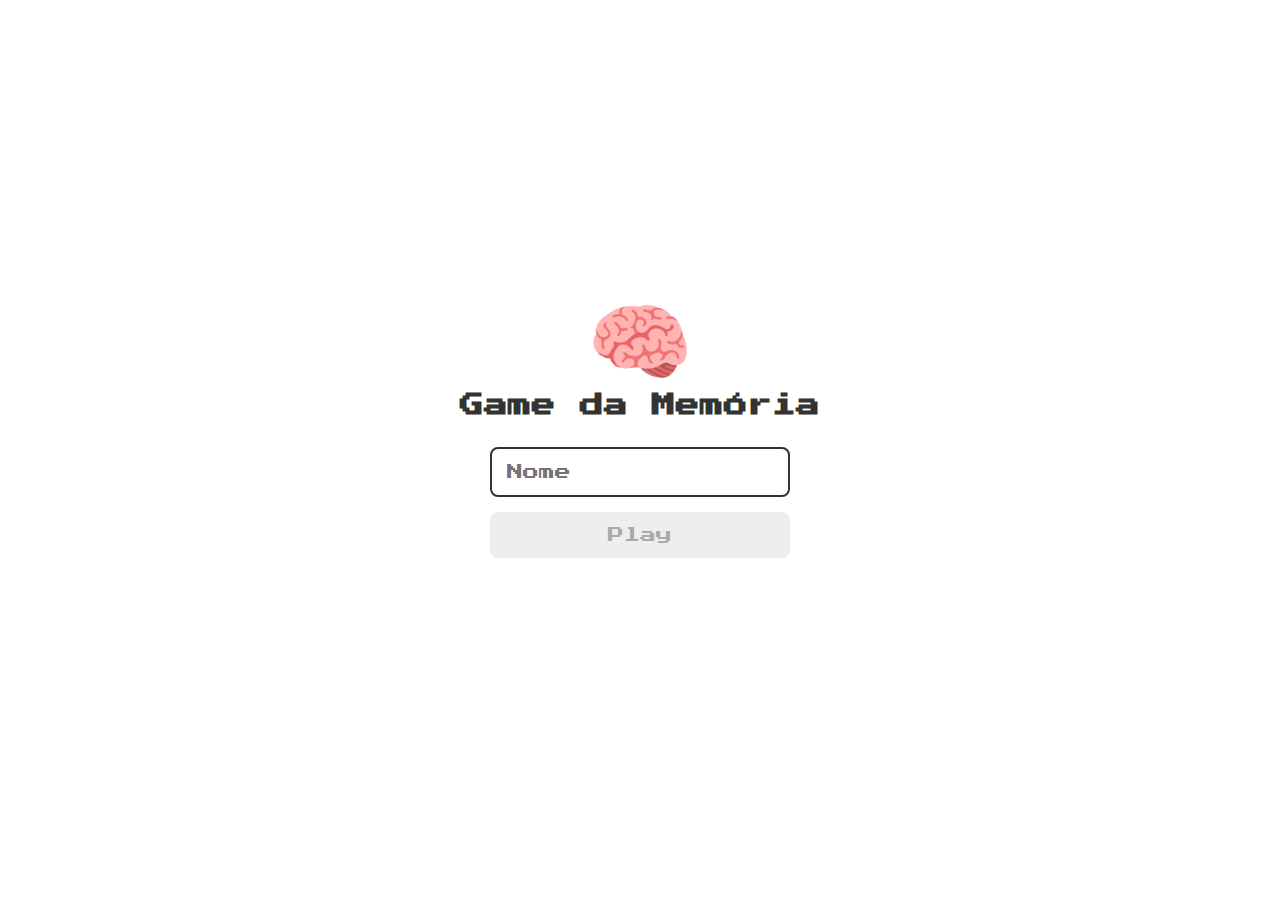
<file: index.html>
<!DOCTYPE html>
<html lang="pt-br">
<head>
    <meta charset="UTF-8">
    <meta name="viewport" content="width=device-width, initial-scale=1.0">
    <title>Game da Memória | Login</title>
    <link rel="stylesheet" href="./css/reset.css">
    <link rel="stylesheet" href="./css/login.css">

    <script defer src="./js/login.js"></script>
</head>
<body>

    <form class="login-form">
        <div class="login-header">
            <img src="./images/brain.png" alt="Brain Icon">
            <h1>Game da Memória</h1>
            <input type="text" placeholder="Nome" class="login-name">
            <button type="submit" disabled class="login-button">Play</button>            
        </div>
    </form>
    
</body>
</html>
</file>
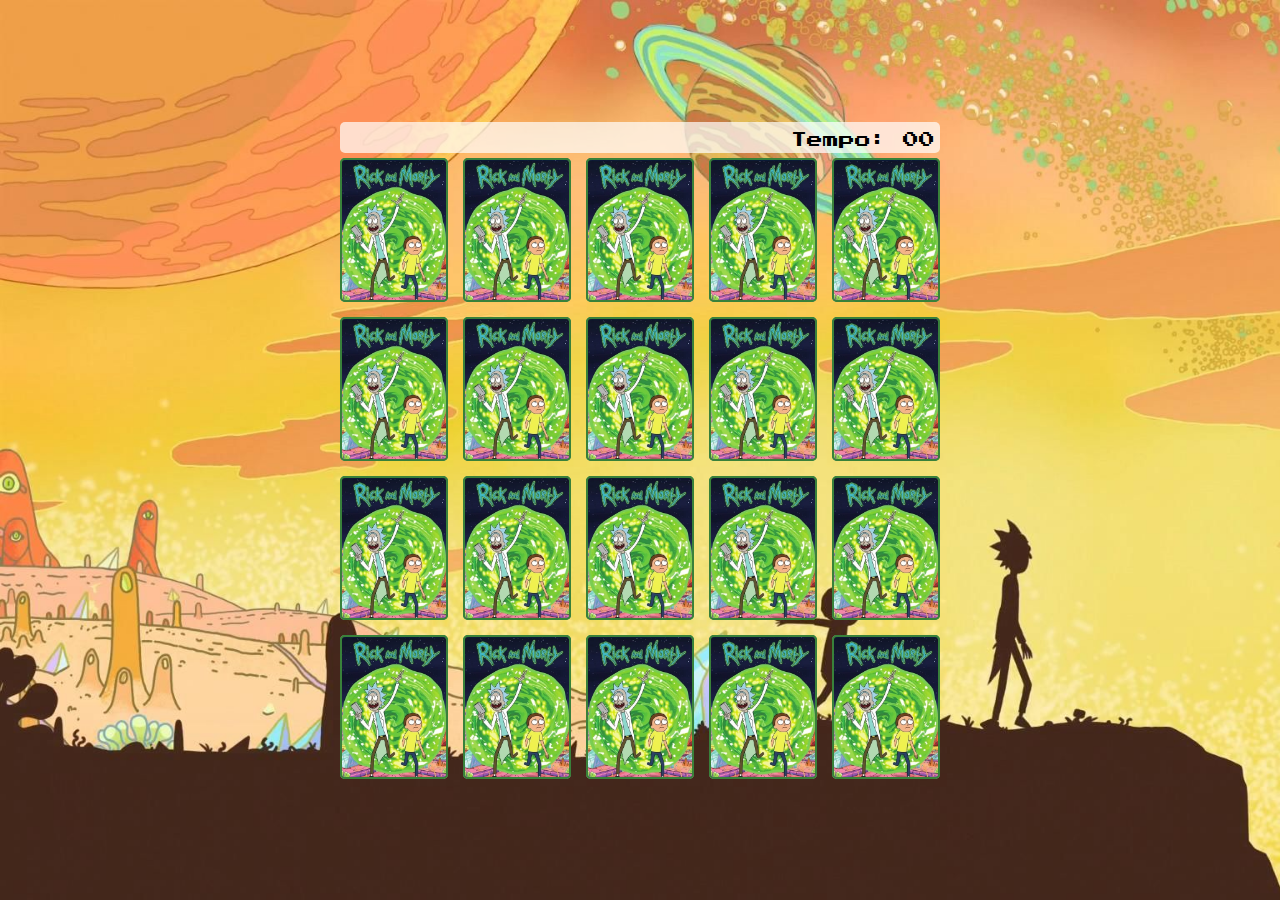
<file: pages/game.html>
<!DOCTYPE html>
<html lang="pt-br">
<head>
    <meta charset="UTF-8">
    <meta name="viewport" content="width=device-width, initial-scale=1.0">
    <title>Memory Game</title>
</head>
<link rel="stylesheet" href="../css/reset.css">
<link rel="stylesheet" href="../css/game.css">
<script defer src="../js/game.js"></script>
<body>

    <main>
        <header>
            <span class="player"></span>
            <span>Tempo: <span class="timer">00</span></span>
        </header>
    
        <div class="grid">
        </div>
    </main>
</body>
</html>
</file>
<file: css/login.css>
.login-form{
    align-items: center;
    display: flex;
    flex-direction: column;
    height: 100vh;
    justify-content: center;
}

.login-header {
    align-items: center;
    display: flex;
    flex-direction: column;
    justify-content: center;
    margin-bottom: 50px;
}

.login-header img {
    width: 100px;
}

.login-header h1 {
    color: #333;
    font-size: 1.5em;
}

.login-header input {
    border: 2px solid #333;
    border-radius: 8px;
    color: #333;
    font-size: 1em;
    margin-top: 30px;
    margin-bottom: 15px;
    max-width: 300px;
    width: 100%;
    outline: none;
    padding: 15px;
}

.login-header button {
    background-color: #ee665c;
    padding: 15px;
    border-radius: 8px;
    color: #fff;
    cursor: pointer;
    font-size: 1em;
    max-width: 300px;
    width: 100%;
}

.login-button:disabled {
    background-color: #eee;
    color: #aaa;
    cursor: auto;
}
</file>
<file: css/game.css>
main{
    display: flex;
    flex-direction: column;
    background-image: url('../images/bg.jpg');
    background-size: cover;
    width: 100%;
    min-height: 100vh;
    align-items: center;
    justify-content: center;
}

header{
    display: flex;
    align-items: center;
    background-color: rgba(255, 255, 255, 0.7);
    justify-content: space-between;
    max-width: 600px;
    width: 100%;
    padding: 10px 5px 5px;
    margin: 0 0 5px;
    border-radius: 5px;
}

.grid{
    display: grid;
    grid-template-columns: repeat(5, 1fr);
    gap: 15px;
    width: 100%;
    max-width: 600px;
    margin: 0px auto;
}

.card{
    aspect-ratio: 3/4;
    width: 100%;
    border-radius: 5px;
    position: relative;
    transition: all 400ms ease;
    transform-style: preserve-3d;
    transition: all 400ms ease;
    background-color: #CCC;
}

.face{
    width: 100%;
    height: 100%;
    border-radius: 5px;
    position: absolute;
    background-size: cover;
    background-position: center; 
    border: 2px solid #39813a
}

.front{
    transform: rotateY(180deg);
}

.back{
    background-image: url('../images/back.png');
    backface-visibility: hidden;
}

.reveal-card {
    transform: rotateY(180deg);
}

.disable-card {
    filter: saturate(0);
    opacity: 0.5;
}
</file>
